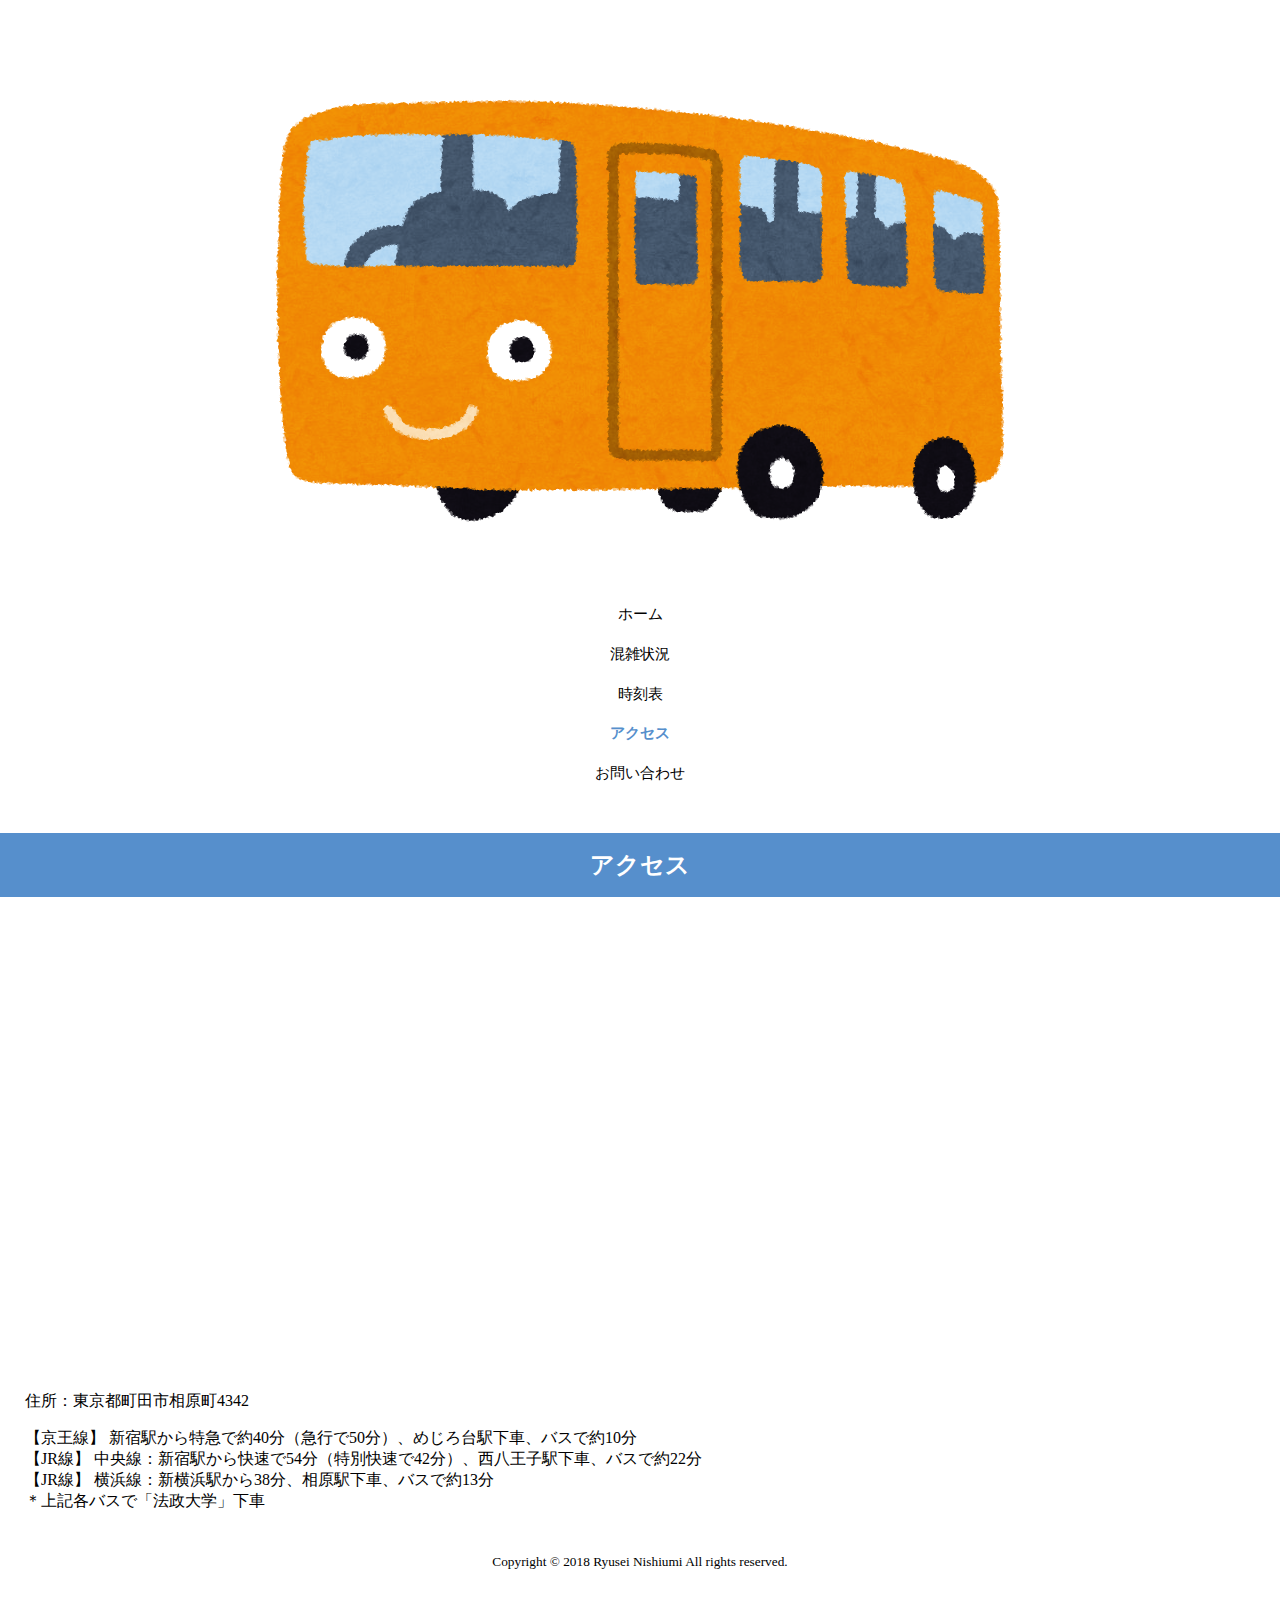
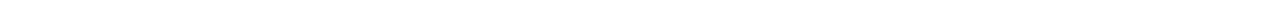
<file: frontend/access.html>
<!DOCTYPE html>
<html lang="ja">
<head>
<meta charset="UTF-8">
<title>アクセス | 多摩キャンパスバスシステム</title>
<link rel="stylesheet" href="css/style.css">
<meta name="viewport" content="width=device-width, initial-scale=1.0">
</head>
<body id="access">

<header>
  <div id="logo">
      <a href="home.html"><img src="images/bus_orange.png" srcset="images/bus_orange.png 4x" alt="オレンジバス"></a>
  </div>
  <nav>
    <ul>
      <li><a href="home.html">ホーム</a></li>
      <li><a href="congestion.html">混雑状況</a></li>
      <li><a href="timetable.html">時刻表</a></li>
      <li class="current"><a href="access.html">アクセス</a></li>
      <li><a href="contact.html">お問い合わせ</a></li>
    </ul>
  </nav>
  <h1>アクセス</h1>
</header>

<main>

<iframe src="https://www.google.com/maps/embed?pb=!1m18!1m12!1m3!1d3243.506161302317!2d139.29497965134917!3d35.61524645725764!2m3!1f0!2f0!3f0!3m2!1i1024!2i768!4f13.1!3m3!1m2!1s0x60191c659a8be215%3A0x856a10f466d26381!2z5rOV5pS_5aSn5a2mIOWkmuaRqeOCreODo-ODs-ODkeOCuQ!5e0!3m2!1sja!2sjp!4v1543575245458" width="600" height="450" frameborder="0" style="border:0" allowfullscreen></iframe>

<p>
住所：東京都町田市相原町4342
</p>
<p>
【京王線】 新宿駅から特急で約40分（急行で50分）、めじろ台駅下車、バスで約10分 <br>
【JR線】 中央線：新宿駅から快速で54分（特別快速で42分）、西八王子駅下車、バスで約22分<br>
【JR線】 横浜線：新横浜駅から38分、相原駅下車、バスで約13分 <br>
＊上記各バスで「法政大学」下車
</p>
</main>

<footer>
  <p>
    <small>Copyright © 2018 Ryusei Nishiumi All rights reserved.</small>
  </p>
</footer>

</body>
</html>
</file>
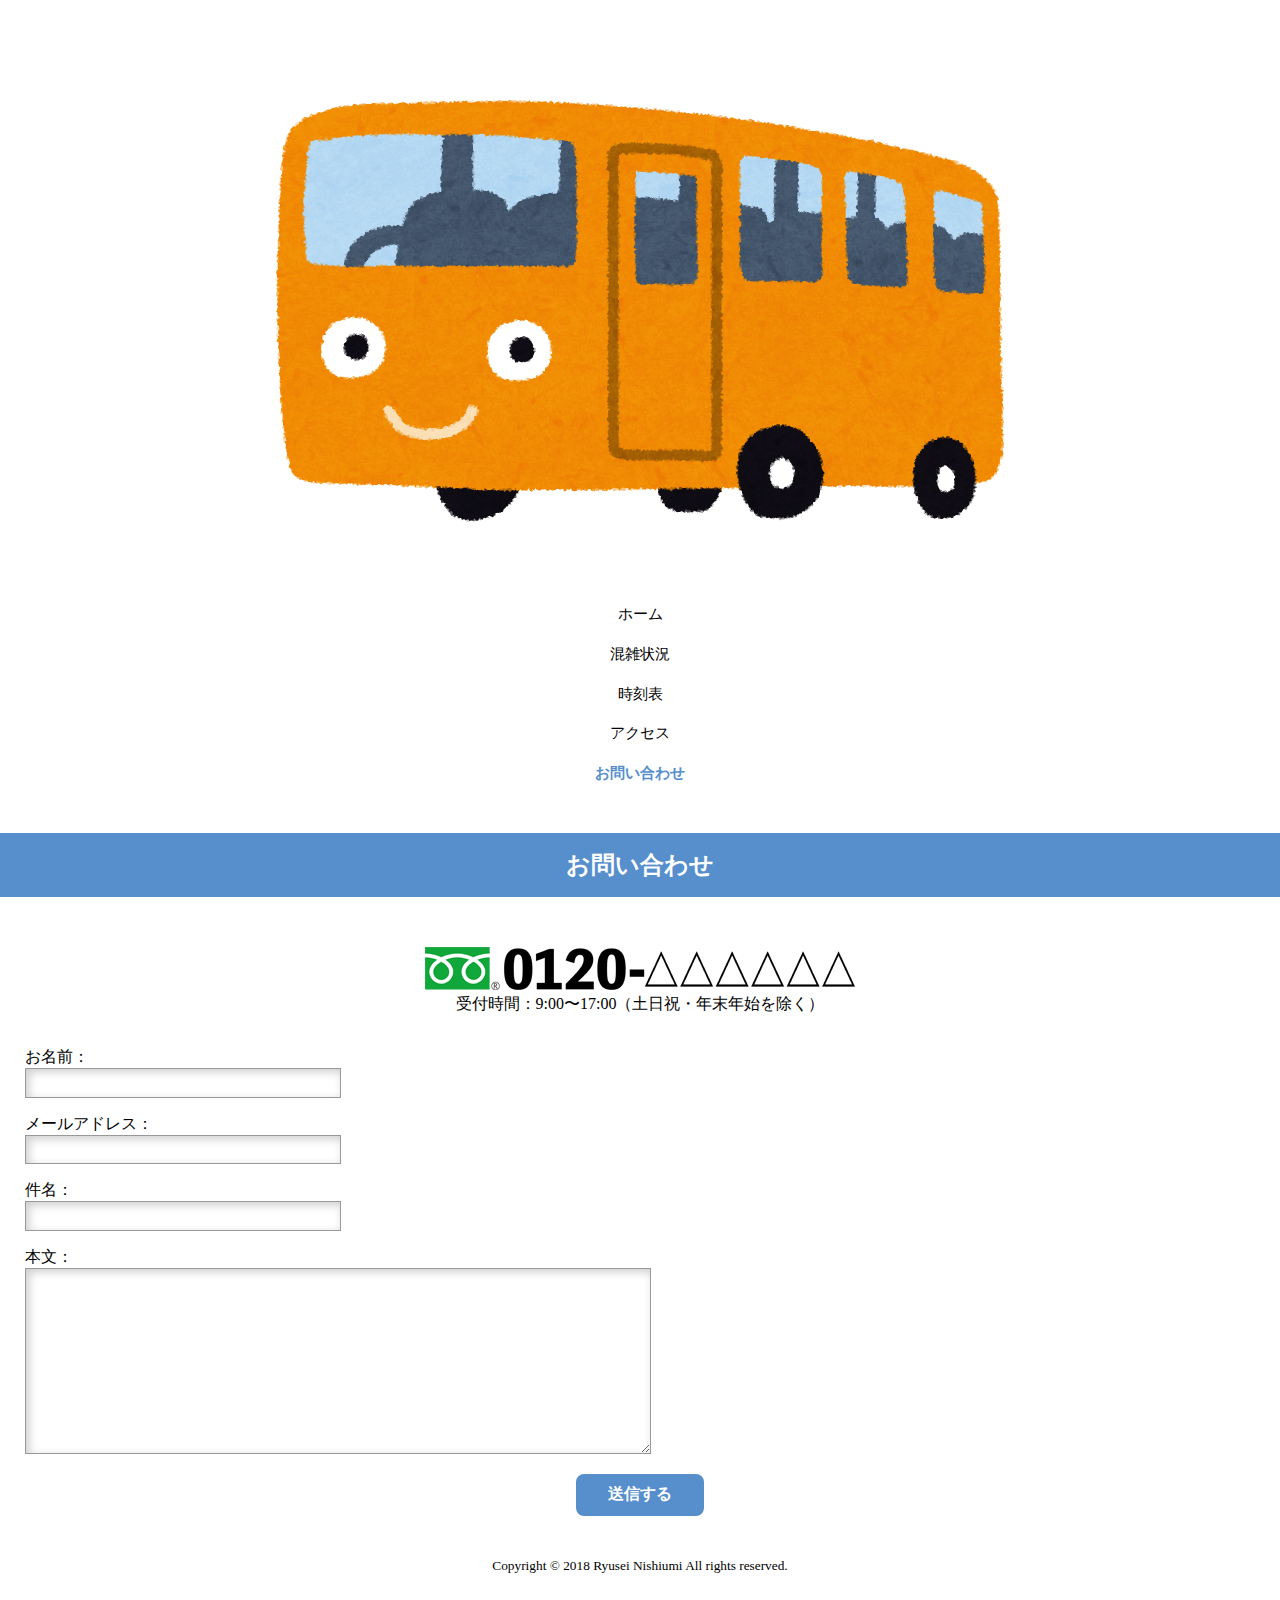
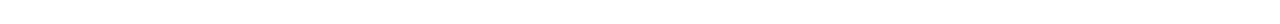
<file: frontend/contact.html>
<!DOCTYPE html>
<html lang="ja">
<head>
<meta charset="UTF-8">
<title>お問い合わせ | 多摩キャンパスバスシステム</title>
<link rel="stylesheet" href="css/style.css">
<meta name="viewport" content="width=device-width, initial-scale=1.0">
</head>
<body id="contact">

<header>
  <div id="logo">
    <a href="home.html"><img src="images/bus_orange.png" srcset="images/bus_orange.png 4x" alt="オレンジバス"></a>
  </div>
  <nav>
    <ul>
      <li><a href="home.html">ホーム</a></li>
      <li><a href="congestiont.html">混雑状況</a></li>
      <li><a href="timetable.html">時刻表</a></li>
      <li><a href="access.html">アクセス</a></li>
      <li class="current"><a href="contact.html">お問い合わせ</a></li>
    </ul>
  </nav>
  <h1>お問い合わせ</h1>
</header>

<main>
<address>
  <img src="images/freedial.png" srcset="images/freedial860.png 2x" alt="フリーダイヤル 0120-△△△△△△">
  <br>
  受付時間：9:00〜17:00（土日祝・年末年始を除く）
</address>
<form>
  <p><label>お名前：<br><input type="text"></label></p>
  <p><label>メールアドレス：<br><input type="text"></label></p>
  <p><label>件名：<br><input type="text"></label></p>
  <p><label>本文：<br><textarea rows="10"></textarea></label></p>
  <p><input type="submit" value="送信する"></p>
</form>
</main>

<footer>
  <p>
    <small>Copyright © 2018 Ryusei Nishiumi All rights reserved.</small>
  </p>
</footer>

</body>
</html>
</file>
<file: frontend/css/style.css>
@charset "UTF-8";

/* =======================================================
 *   ページ全体
 * ======================================================= */

img { border: 0; }

body, nav, section, header, main, footer, h1, h2, p, ul, li, dl, dt, dd, div {
  margin: 0;
  padding: 0;
}

/* =======================================================
 *   ヘッダー
 * ======================================================= */

header {
  text-align: center;
  width:100%;
}

@media only screen and(max-device-width:480px) {
/*スマートフォンのみ以下を適用*/
  max-width: 100%;
}

header #logo {
  margin: 50px 0 40px;
  text-align: center;
}

header #logo img {
  vertical-align: bottom;
}

header nav li {
  display: block;
}

header nav li {
  margin: 0 0 1.3em;
  text-align: center;
}

header nav li a {
  text-decoration: none;
  font-size: 15px;
  color: black;
}

header nav li.current a {
  font-weight: bold;
  color: #568fcc;
}

header nav + p,
header nav + h1 {
  margin: 50px 0 1.5rem;
}

header nav + p img {
  margin: 50px 0 40px;
  text-align: center;
  width: 100%;
  max-width: 300px;
  height: auto;
  text-align: center;
}

header nav + h1 {
  padding: 1rem 0;
  text-align: center;
  font-size: 1.5rem;
  color: white;
  background: #568fcc;
}

.mb2{
  margin-bottom: 2em;
}

/* =======================================================
 *   メインコンテンツ
 * ======================================================= */

main {
  margin: 0 25px;
}

main p,
main dl {
  margin: 1rem 0;
  font-size: 1rem;
}

#home main h2 {
  margin-top: 1.5rem;
  font-size: 1.32rem;
  color: #568fcc;
}

#home main section:nth-child(n+2) {
  margin-top: 2rem;
  border-top: 1px solid #568fcc;
}

#home main #news a {
  text-decoration: none;
  color: #568fcc;
}

#home main #news dt {
  clear: left;
  float: left;
  width: 11.5em;
}

#congestion main img {
  width: 100%;
}

#timetable main #division li,
#timetable main #division li a {
  display: block;
  text-align: center;
}

#timetable main #division li {
  width: 100%;
}

#timetable main #division li:nth-child(1) {
  /* float: left; */
  text-align: center;
}

#timetable main #division li:nth-child(2) {
  /* float: right; */
  text-align: center;
}

#timetable main #division li:nth-child(3) {
  /* float: left; */
  text-align: center;
}

#timetable main #division li:nth-child(4) {
  /* float: right; */
  text-align: center;
}

#timetable main #division li img {
  width: 100%;
}

#timetable main #division li a {
  margin-top: 0.6em;
  padding: 0.6em;
  border: 2px solid #568fcc;
  border-radius: 1.6em;
  line-height: 1.0;
  text-decoration: none;
  font-size: 0.9rem;
  color: #568fcc;
}

#access main iframe {
  width: 100%;
}

#contact main address {
  margin-top: 50px;
  text-align: center;
  font-style: normal;
}

#contact main address img {
  width: 100%;
  max-width: 430px;
}

#contact main form {
  margin-top: 2rem;
}

#contact main form * {
  font-size: 1rem;
}

#contact main form input[type="text"],
#contact main form textarea {
  border: 1px solid #999;
  box-shadow: inset 3px 3px 10px rgba(0,0,0,0.2);
  width: 100%;
  max-width: 620px;
}

#contact main form input[type="text"] {
  height: 1.6rem;
  max-width: 310px;
}

#contact main form input[type="submit"] {
  border: 2px solid #568fcc;
  border-radius: 8px;
  width: 8rem;
  height: 2.6rem;
  font-weight: bold;
  color: #ffffff;
  background: #568fcc;
}

#contact main form p:last-child {
  text-align: center;
}

/* =======================================================
 *   フッター
 * ======================================================= */

footer {
  text-align: center;
}

footer p {
  margin: 40px 0;
}

footer #back2top {
  padding: 0.6rem 0;
  text-transform: uppercase;
  font-size: 1rem;
  color: white;
  background: #568fcc;
}

footer #back2top a {
  text-decoration: none;
  color: white;
}

/* =======================================================
 *   スペシャル
 * ======================================================= */

#timetable main #division:after {
    content: "";
    display: block;
    clear: both;
}
</file>
